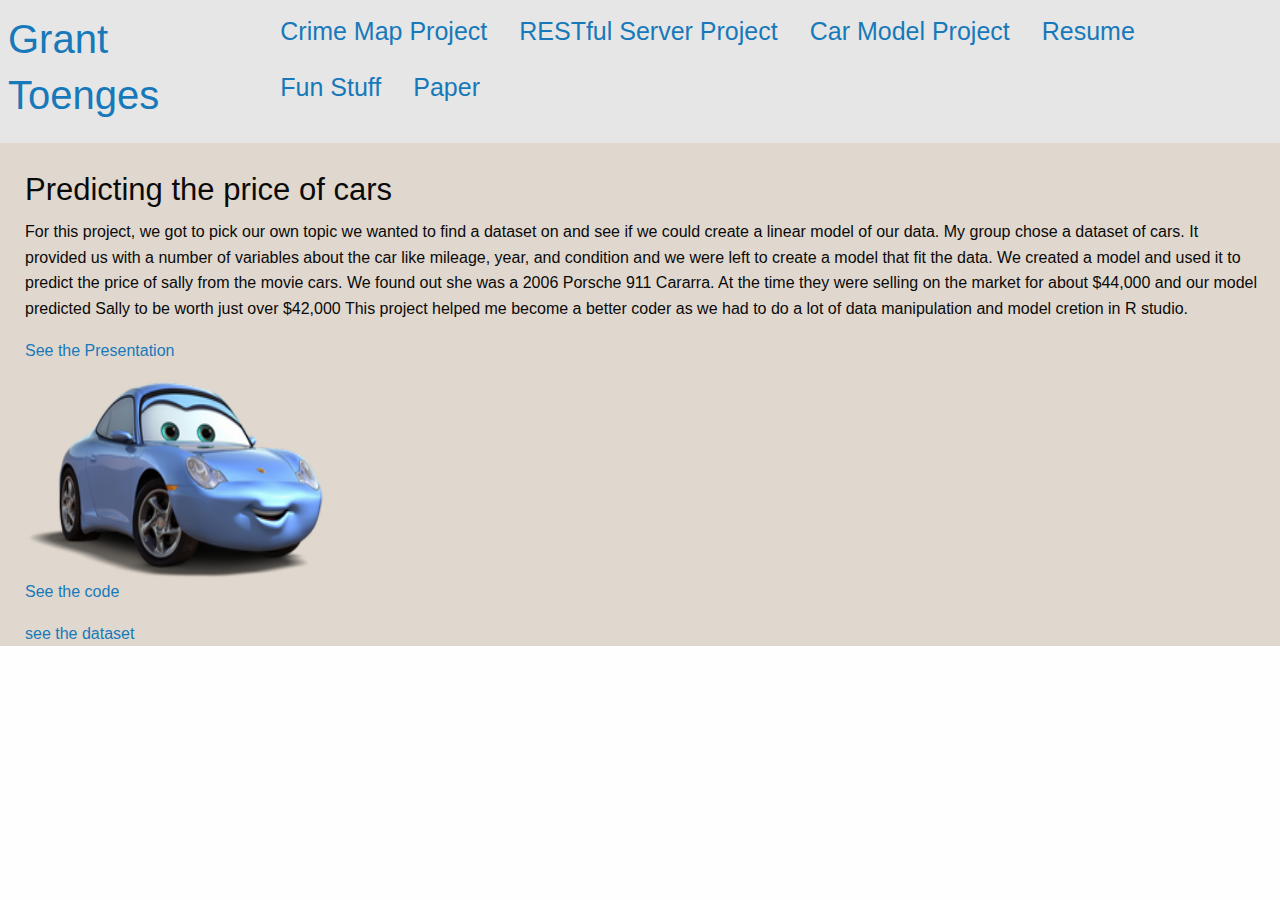
<file: carsProject.html>
<!DOCTYPE html>
<html>
    <head>
        <title>Resume</title>
        <link rel="stylesheet" href="style.css">
        <!-- <link rel="stylesheet" href="style.css"> -->
        <meta charset="utf-8"/>
        <meta name="viewport" content="width = device-width, initial=scale=1"/>
        <link rel="stylesheet" href="assets/css/foundation.css">
    </head>
    <body>
        <div class="show-for-medium top-bar">
            <div class="top-bar-left">
              <a href="index.html">
                <div>
                  <h2>Grant Toenges</h2>
                </div>
              </a>
            </div>
            <div class="top-bar-right">
              <ul class="nav-menu">
                <div class="menu">
                  <div>
                    <h4><a href="crimeMapProject.html" target="_self">Crime Map Project</a></h4>
                  </div>
                  <div>
                      <h4><a href="restfulServerProject.html" target="_self">RESTful Server Project</a></h4>
                  </div>
                  <div>
                      <h4><a href="carsProject.html" target="_self">Car Model Project</a></h4>
                  </div>
                  <div>
                    <h4><a href="resume.html" target="_self">Resume</a></h4>
                  </div>
                  <div>
                    <h4><a href="fun.html" target="_self">Fun Stuff</a></h4>
                  </div>
                  <div>
                    <h4><a href="paper.html" target="_self">Paper</a></h4>
                </div>
                </div>
              </ul>
            </div>
          </div>
        <div class="content">
          <h3>Predicting the price of cars</h3>
          <div class="grid-x margin-right-20">
            <p>For this project, we got to pick our own topic we wanted to find a dataset on and see if we could create a linear model of our data. 
                My group chose a dataset of cars. It provided us with a number of variables about the car like mileage, year, and condition and we were left to
                create a model that fit the data. We created a model and used it to predict the price of sally from the movie cars. We found out she was a
                2006 Porsche 911 Cararra. At the time they were selling on the market for about $44,000 and our model predicted Sally to be worth just over $42,000
                This project helped me become a better coder as we had to do a lot of data manipulation and model cretion in R studio.
            </p>
            <br>
            <p><a href="https://docs.google.com/presentation/d/1usW4wN9Axdce04XMg7PnjsqjVBWZ8ZdSeu6feIFgegk/edit?usp=sharing" target="_self">See the Presentation</a></p>
          </div>
          <div class="image">
            <img src="sally.png" style="height: 200px; width: 300px;">
          </div>
          <p><a href="Stats_data_appendix.Rmd" download>See the code</a></p>
          <p><a href="autos.csv" download>see the dataset</a></p>
        </div>
      </body>
</html>
</file>
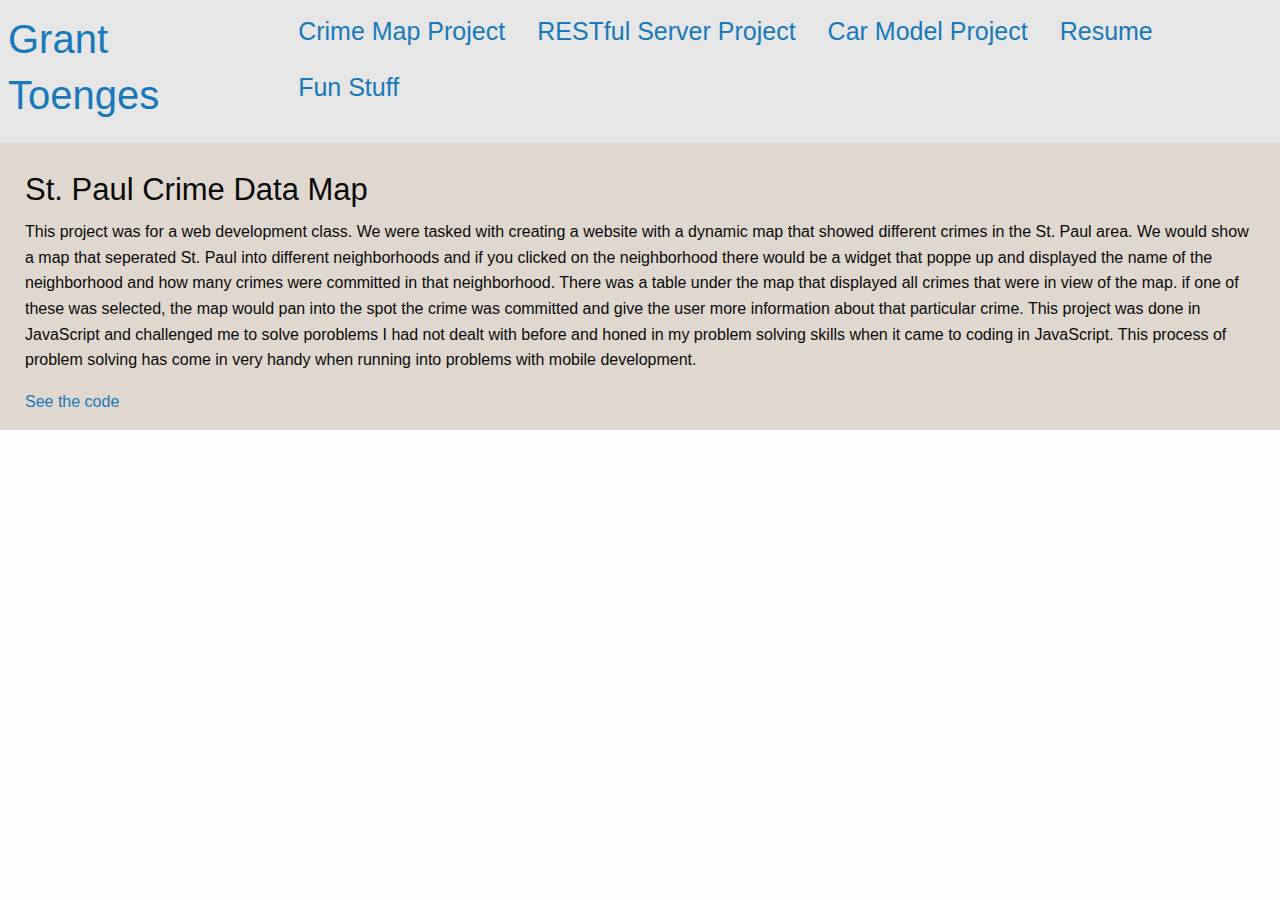
<file: crimeMapProject.html>
<!DOCTYPE html>
<html>
    <head>
        <title>Resume</title>
        <link rel="stylesheet" href="style.css">
        <!-- <link rel="stylesheet" href="style.css"> -->
        <meta charset="utf-8"/>
        <meta name="viewport" content="width = device-width, initial=scale=1"/>
        <link rel="stylesheet" href="assets/css/foundation.css">
    </head>
    <body>
      <div class="show-for-medium top-bar">
        <div class="top-bar-left">
          <a href="index.html">
            <div>
              <h2>Grant Toenges</h2>
            </div>
          </a>
        </div>
        <div class="top-bar-right">
          <ul class="nav-menu">
            <div class="menu">
              <div>
                <h4><a href="crimeMapProject.html" target="_self">Crime Map Project</a></h4>
              </div>
              <div>
                  <h4><a href="restfulServerProject.html" target="_self">RESTful Server Project</a></h4>
              </div>
              <div>
                  <h4><a href="carsProject.html" target="_self">Car Model Project</a></h4>
              </div>
              <div>
                <h4><a href="resume.html" target="_self">Resume</a></h4>
              </div>
              <div>
                <h4><a href="fun.html" target="_self">Fun Stuff</a></h4>
              </div>
            </div>
          </ul>
        </div>
      </div>
        <div class="content">
          <h3>St. Paul Crime Data Map</h3>
            <div class="grid-x margin-right-20">
              <p>This project was for a web development class. We were tasked with creating a website with a dynamic map that showed different crimes in the 
                St. Paul area. We would show a map that seperated St. Paul into different neighborhoods and if you clicked on the neighborhood there would be a 
                widget that poppe up and displayed the name of the neighborhood and how many crimes were committed in that neighborhood. There was a table under the 
                map that displayed all crimes that were in view of the map. if one of these was selected, the map would pan into the spot the crime was committed 
                and give the user more information about that particular crime. This project was done in JavaScript and challenged me to solve poroblems I had 
                not dealt with before and honed in my problem solving skills when it came to coding in JavaScript. This process of problem solving has 
                come in very handy when running into problems with mobile development. 
              </p>
              <br>
              <p><a href="https://github.com/benfrey/cisc375-project4" target="_self">See the code</a></p>
            </div>
        </div>
      </body>
</html>
</file>
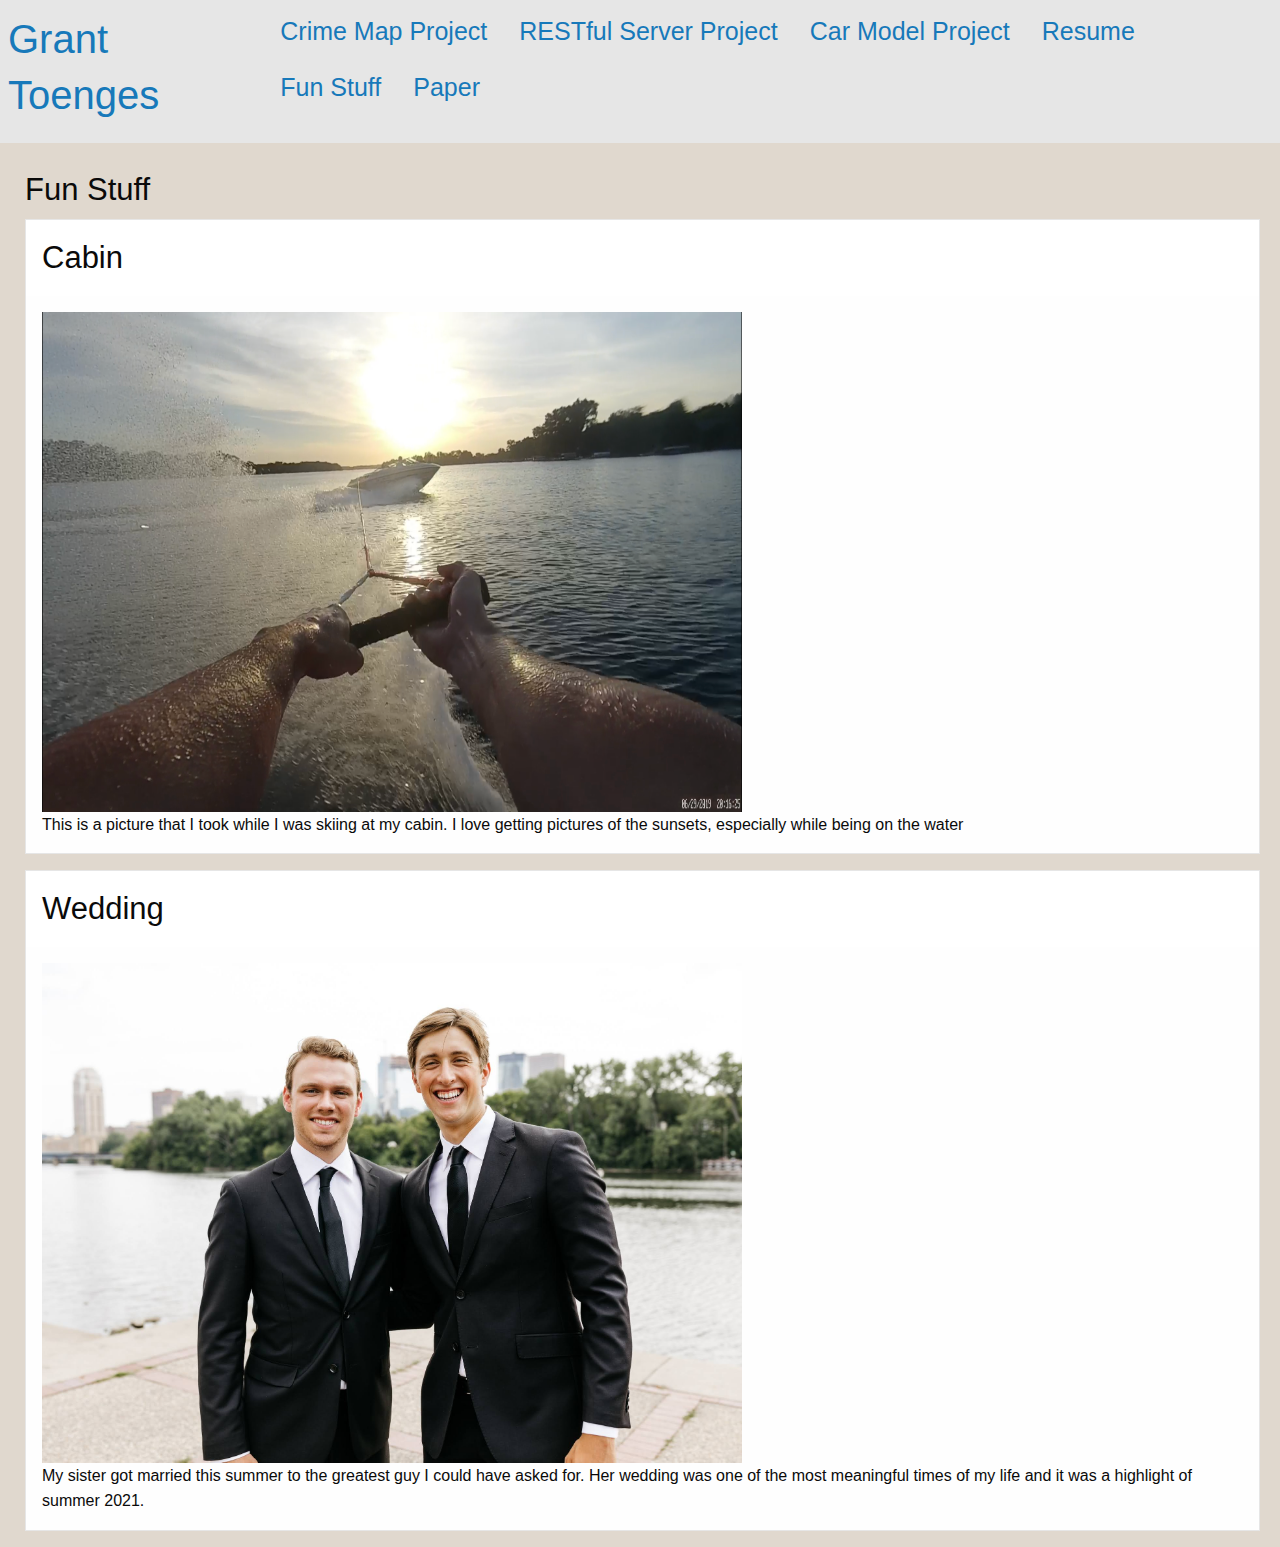
<file: fun.html>
<!DOCTYPE html>
<html>
    <head>
        <title>Fun</title>
        <!-- <link rel="stylesheet" href="style.css"> -->
        <link rel="stylesheet" href="style.css">
        <meta charset="utf-8"/>
        <meta name="viewport" content="width = device-width, initial=scale=1"/>
        <link rel="stylesheet" href="assets/css/foundation.css">
    </head>
    <body>
      <div class="show-for-medium top-bar">
        <div class="top-bar-left">
          <a href="index.html">
            <div>
              <h2>Grant Toenges</h2>
            </div>
          </a>
        </div>
        <div class="top-bar-right">
          <ul class="nav-menu">
            <div class="menu">
              <div>
                <h4><a href="crimeMapProject.html" target="_self">Crime Map Project</a></h4>
              </div>
              <div>
                  <h4><a href="restfulServerProject.html" target="_self">RESTful Server Project</a></h4>
              </div>
              <div>
                  <h4><a href="carsProject.html" target="_self">Car Model Project</a></h4>
              </div>
              <div>
                <h4><a href="resume.html" target="_self">Resume</a></h4>
              </div>
              <div>
                <h4><a href="fun.html" target="_self">Fun Stuff</a></h4>
              </div>
              <div>
                <h4><a href="paper.html" target="_self">Paper</a></h4>
            </div>
            </div>
          </ul>
        </div>
      </div>
        <div class="content">
        <div>
          <h3>Fun Stuff</h3>
        </div>
          <div class="grid-x margin-right-20">
            <div class="card small-12 medium-12 large-12">
              <div class="card-divider" style="background-color:  white;">
                <h3>Cabin</h3>
            </div>
            <div class="card-section">
              <img src="skiing.PNG" style="height: 500px; width: 700px;">
              <p>
                This is a picture that I took while I was skiing at my cabin. I love
                getting pictures of the sunsets, especially while being on the water
              </p>
            </div>
          </div>
          <div class="card small-12 medium-12 large-12">
            <div class="card-divider" style="background-color:  white;">
              <h3>Wedding</h3>
          </div>
          <div class="card-section">
            <img src="wedding.JPG" style="height: 500px; width: 700px;">
            <p>
              My sister got married this summer to the greatest guy I could 
              have asked for. Her wedding was one of the most meaningful times of 
              my life and it was a highlight of summer 2021.
            </p>
          </div>
        </div>
        </div>
      </body>
</html>
</file>
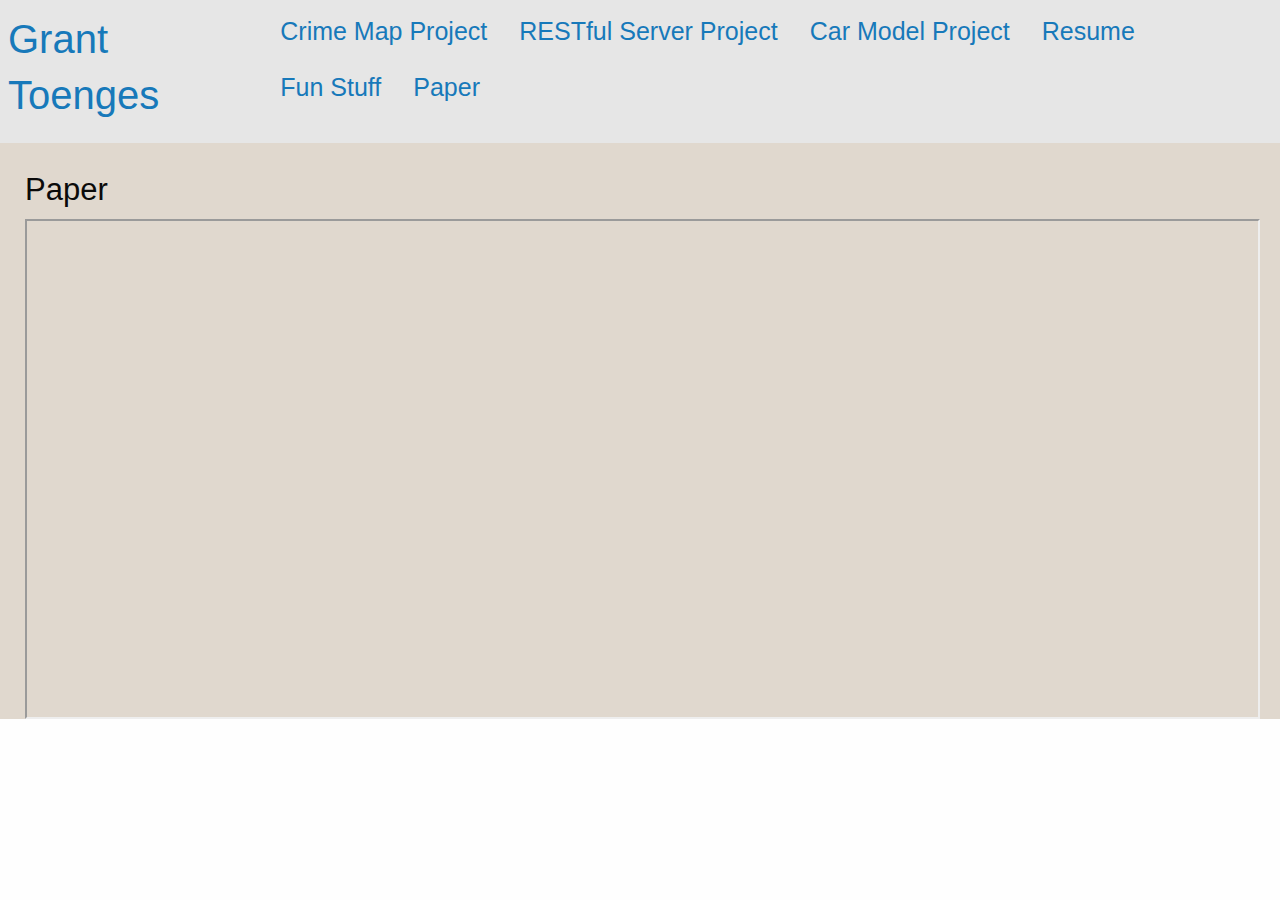
<file: paper.html>
<!DOCTYPE html>
<html>
    <head>
        <title>Paper</title>
        <link rel="stylesheet" href="style.css">
        <!-- <link rel="stylesheet" href="style.css"> -->
        <meta charset="utf-8"/>
        <meta name="viewport" content="width = device-width, initial=scale=1"/>
        <link rel="stylesheet" href="assets/css/foundation.css">
    </head>
    <body>
      <div class="show-for-medium top-bar">
        <div class="top-bar-left">
          <a href="index.html">
            <div>
              <h2>Grant Toenges</h2>
            </div>
          </a>
        </div>
        <div class="top-bar-right">
          <ul class="nav-menu">
            <div class="menu">
              <div>
                <h4><a href="crimeMapProject.html" target="_self">Crime Map Project</a></h4>
              </div>
              <div>
                  <h4><a href="restfulServerProject.html" target="_self">RESTful Server Project</a></h4>
              </div>
              <div>
                  <h4><a href="carsProject.html" target="_self">Car Model Project</a></h4>
              </div>
              <div>
                <h4><a href="resume.html" target="_self">Resume</a></h4>
              </div>
              <div>
                <h4><a href="fun.html" target="_self">Fun Stuff</a></h4>
              </div>
              <div>
                  <h4><a href="paper.html" target="_self">Paper</a></h4>
              </div>
            </div>
          </ul>
        </div>
      </div>
        <div class="content">
          <h3>Paper</h3>
          <div class="grid-x margin-right-20">
            <iframe src="final capstone paper.pdf" width="100%" height="500px"></iframe>
          </div>
        </div>
      </body>
</html>
</file>
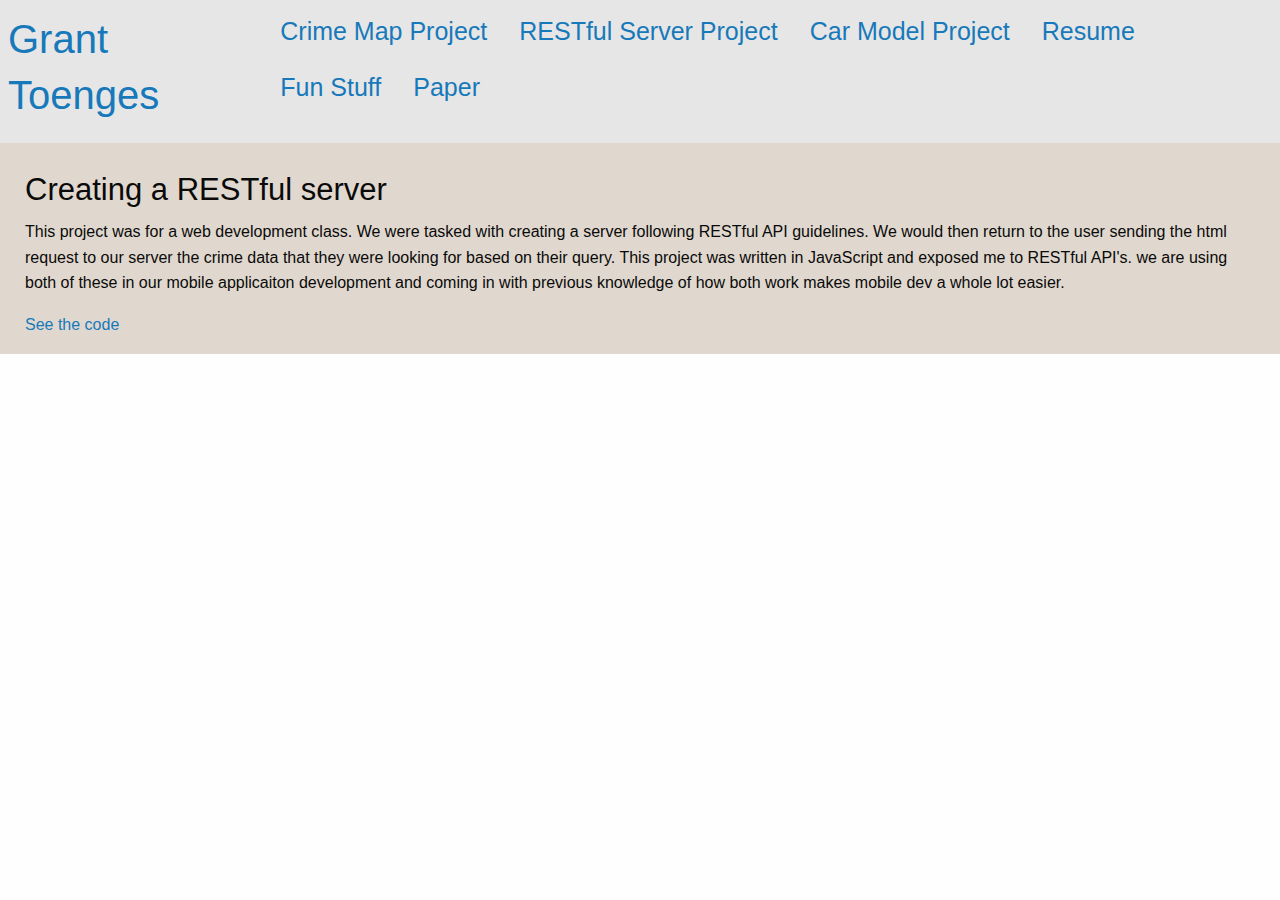
<file: restfulServerProject.html>
<!DOCTYPE html>
<html>
    <head>
        <title>Resume</title>
        <link rel="stylesheet" href="style.css">
        <!-- <link rel="stylesheet" href="style.css"> -->
        <meta charset="utf-8"/>
        <meta name="viewport" content="width = device-width, initial=scale=1"/>
        <link rel="stylesheet" href="assets/css/foundation.css">
    </head>
    <body>
        <div class="show-for-medium top-bar">
            <div class="top-bar-left">
              <a href="index.html">
                <div>
                  <h2>Grant Toenges</h2>
                </div>
              </a>
            </div>
            <div class="top-bar-right">
              <ul class="nav-menu">
                <div class="menu">
                  <div>
                    <h4><a href="crimeMapProject.html" target="_self">Crime Map Project</a></h4>
                  </div>
                  <div>
                      <h4><a href="restfulServerProject.html" target="_self">RESTful Server Project</a></h4>
                  </div>
                  <div>
                      <h4><a href="carsProject.html" target="_self">Car Model Project</a></h4>
                  </div>
                  <div>
                    <h4><a href="resume.html" target="_self">Resume</a></h4>
                  </div>
                  <div>
                    <h4><a href="fun.html" target="_self">Fun Stuff</a></h4>
                  </div>
                  <div>
                    <h4><a href="paper.html" target="_self">Paper</a></h4>
                </div>
                </div>
              </ul>
            </div>
          </div>
        <div class="content">
            <h3>Creating a RESTful server</h3>
            <div class="grid-x margin-right-20">
              <p>This project was for a web development class. We were tasked with creating a server following RESTful API guidelines. We would then
                  return to the user sending the html request to our server the  crime data that they were looking for based on their query. This project was 
                  written in JavaScript and exposed me to RESTful API's. we are using both of these in our mobile applicaiton development and coming in 
                  with previous knowledge of how both work makes mobile dev a whole lot easier.
              </p>
              <br>
              <p><a href="https://github.com/benfrey/cisc375-project3" target="_self">See the code</a></p>
            </div>
        </div>
      </body>
</html>
</file>
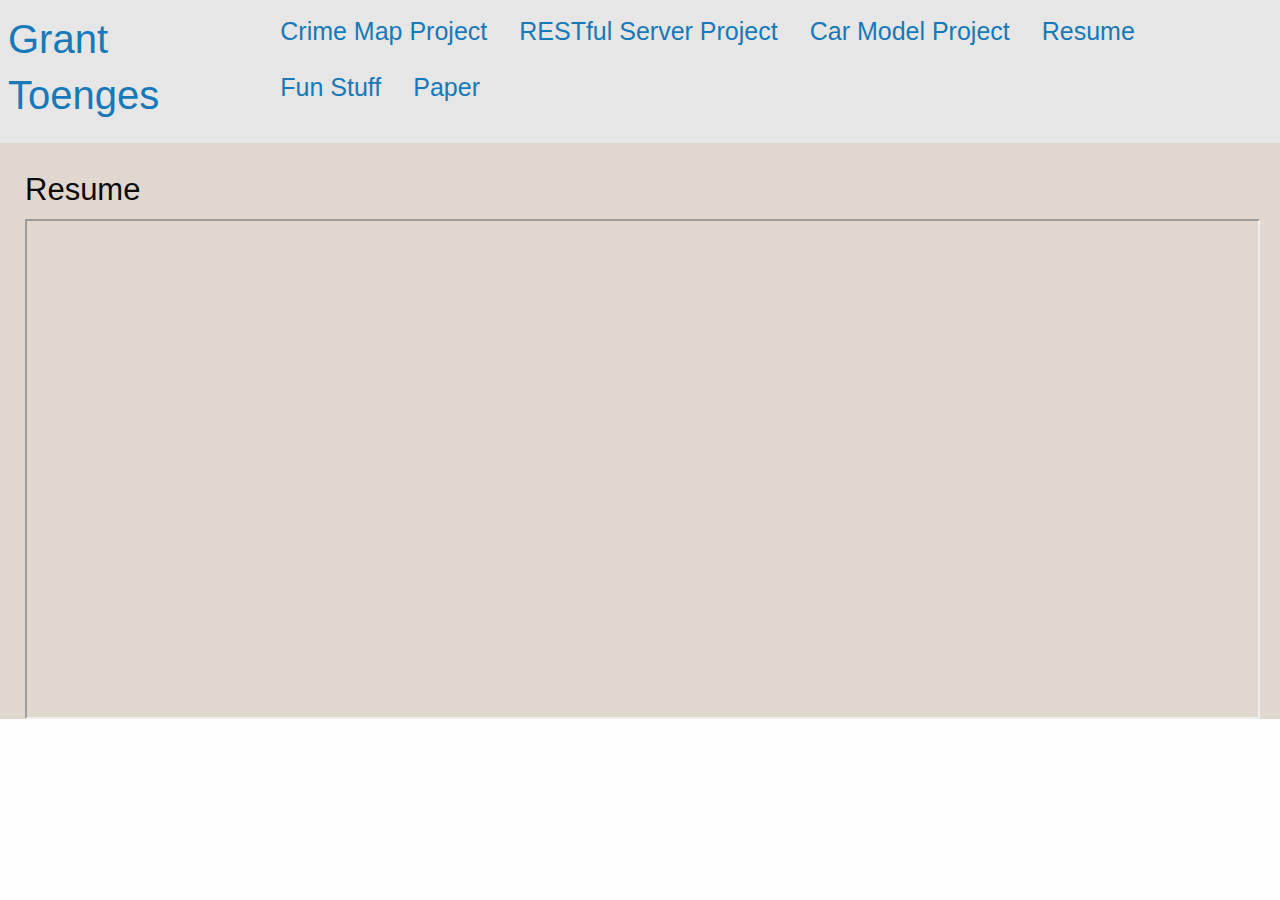
<file: resume.html>
<!DOCTYPE html>
<html>
    <head>
        <title>Resume</title>
        <link rel="stylesheet" href="style.css">
        <!-- <link rel="stylesheet" href="style.css"> -->
        <meta charset="utf-8"/>
        <meta name="viewport" content="width = device-width, initial=scale=1"/>
        <link rel="stylesheet" href="assets/css/foundation.css">
    </head>
    <body>
      <div class="show-for-medium top-bar">
        <div class="top-bar-left">
          <a href="index.html">
            <div>
              <h2>Grant Toenges</h2>
            </div>
          </a>
        </div>
        <div class="top-bar-right">
          <ul class="nav-menu">
            <div class="menu">
              <div>
                <h4><a href="crimeMapProject.html" target="_self">Crime Map Project</a></h4>
              </div>
              <div>
                  <h4><a href="restfulServerProject.html" target="_self">RESTful Server Project</a></h4>
              </div>
              <div>
                  <h4><a href="carsProject.html" target="_self">Car Model Project</a></h4>
              </div>
              <div>
                <h4><a href="resume.html" target="_self">Resume</a></h4>
              </div>
              <div>
                <h4><a href="fun.html" target="_self">Fun Stuff</a></h4>
              </div>
              <div>
                <h4><a href="paper.html" target="_self">Paper</a></h4>
            </div>
            </div>
          </ul>
        </div>
      </div>
        <div class="content">
          <h3>Resume</h3>
          <div class="grid-x margin-right-20">
            <iframe src="Grant Toenges Resume capstone.pdf" width="100%" height="500px"></iframe>
          </div>
        </div>
      </body>
</html>
</file>
<file: style.css>
.name{
    font-size: medium;
}
#headshot{
    margin-left: 15px;
    margin-right: 25px;
    width: 400px;
    height: 600px;
    float: right;
}
.content{
    background-color: rgb(224, 216, 206);
    padding-top: 25px;
    padding-left: 25px;
}
#m9sweeper-img{
    margin-left: 25px;
    float: left;
    margin-bottom: 75px;
    margin-right: 15px;
    padding-top: 40px;
}
#tekumo-img{
    float: right;
    margin-top: 40px;
    margin-right: 20px;
}

.margin-right-20{
    margin-right: 20px;
}
</file>
